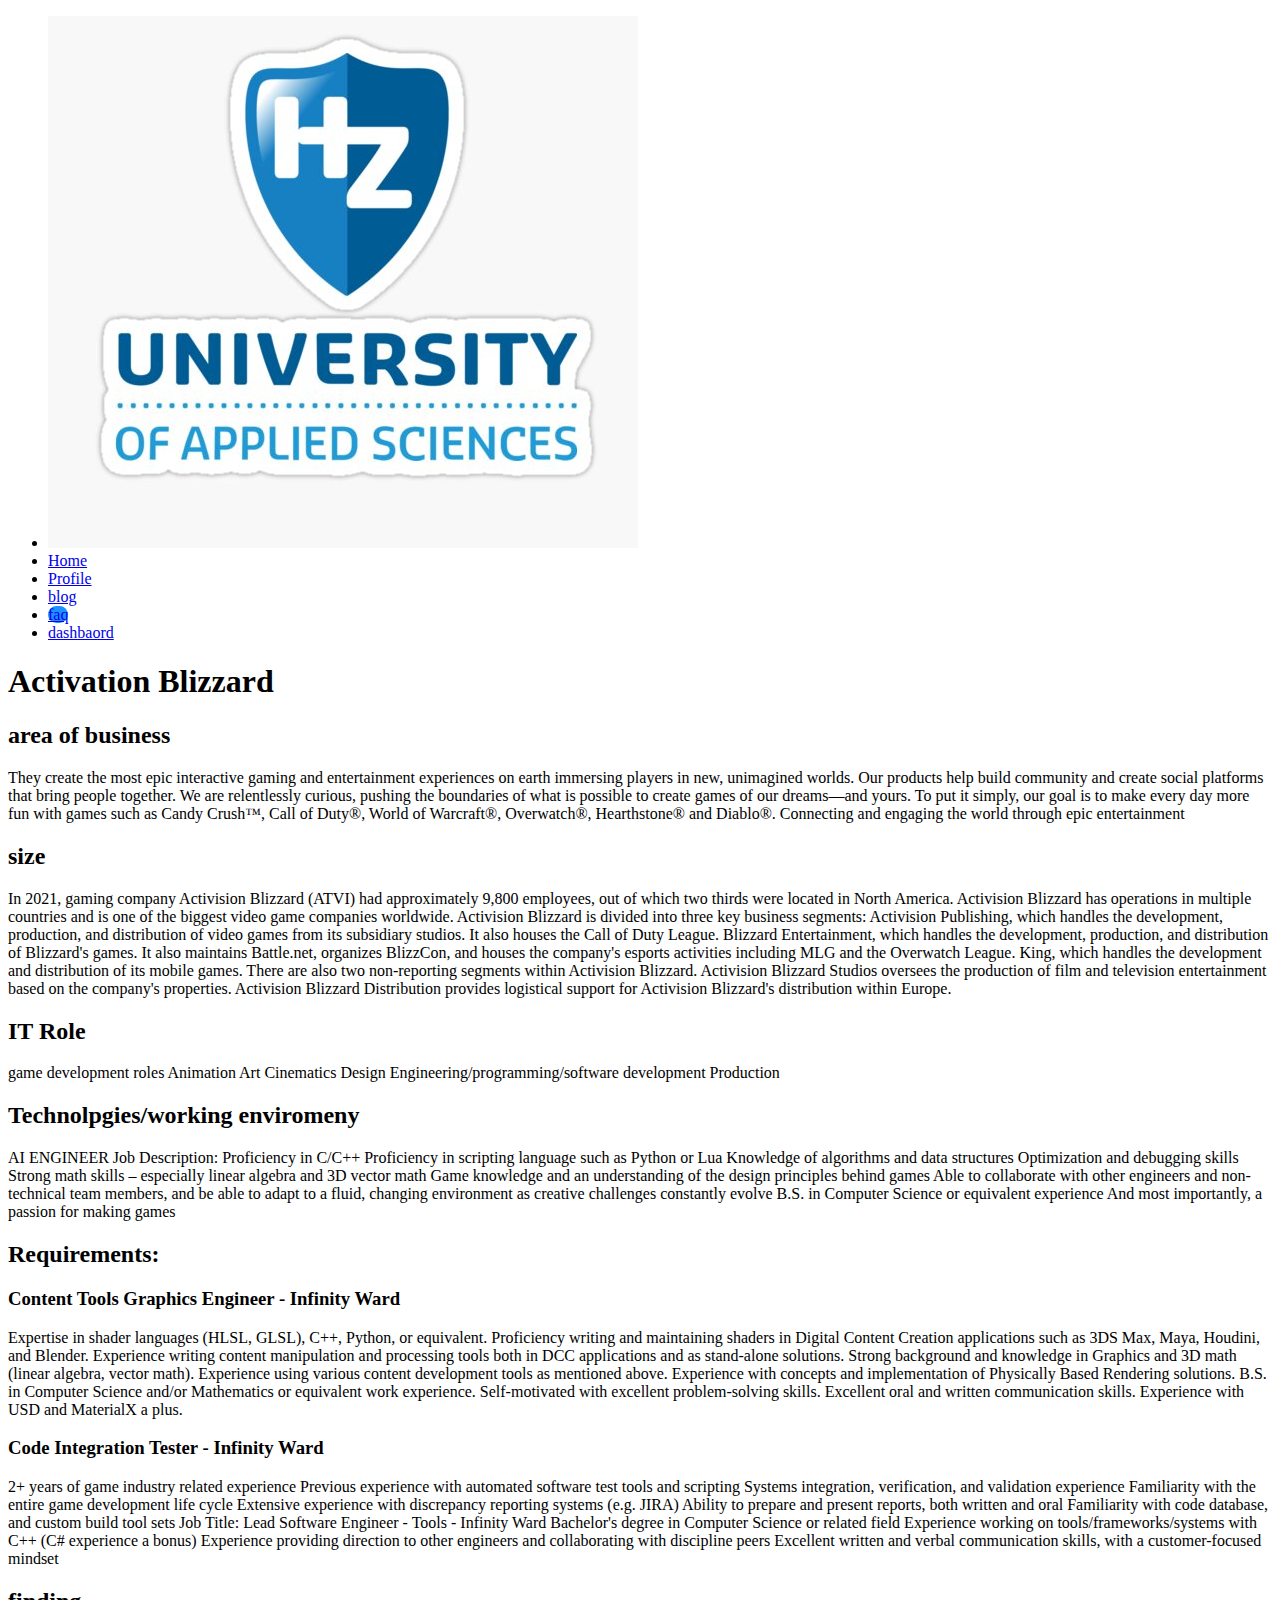
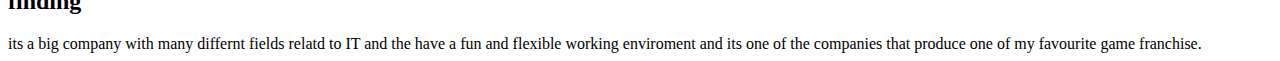
<file: activation.html>
﻿<!DOCTYPE html>

<html lang="en" xmlns="http://www.w3.org/1999/xhtml">
<head>
    <meta charset="utf-8" />
    <title></title>
</head>
<body>
    <div class="parent">
        <nav class="nav">
            <ul>
                <li>
                    <a href="#">
                        <img class="pic" src="img/hz.png" alt="hz logo" />
                    </a>
                </li>
                <li><a href="index.html">Home</a></li>
                <li><a href="profile.html">Profile</a></li>
                <li><a href="blog.html">blog</a></li>
                <li><a href="#" style="background-color: dodgerblue; border-radius: 30px;">faq</a></li>
                <li><a href="dashboard.html">dashbaord</a></li>
            </ul>
        </nav>
    <h1>Activation Blizzard</h1>
    <h2>area of business</h2>
    They create the most epic interactive gaming and entertainment experiences on earth immersing players in new, unimagined worlds. Our products
    help build community and create social platforms that bring people together. We are relentlessly curious, pushing the boundaries of what is
    possible to create games of our dreams—and yours. To put it simply, our goal is to make every day more fun with games such as Candy Crush™,
    Call of Duty®, World of Warcraft®, Overwatch®, Hearthstone® and Diablo®.

    Connecting and

    engaging the world through

    epic entertainment
    <h2>size</h2>
    In 2021, gaming company Activision Blizzard (ATVI) had approximately 9,800 employees, out of which two thirds were located in North America.
    Activision Blizzard has operations in multiple countries and is one of the biggest video game companies worldwide.
    Activision Blizzard is divided into three key business segments:
    Activision Publishing, which handles the development, production, and distribution of video games from its subsidiary studios. It also houses the Call of Duty League.
    Blizzard Entertainment, which handles the development, production, and distribution of Blizzard's games. It also maintains Battle.net, organizes BlizzCon, and houses the company's esports activities including MLG and the Overwatch League.
    King, which handles the development and distribution of its mobile games.
    There are also two non-reporting segments within Activision Blizzard. Activision Blizzard Studios oversees
    the production of film and television entertainment based on the company's properties. Activision Blizzard Distribution
    provides logistical support for Activision Blizzard's distribution within Europe.

    <h2>IT Role</h2>
    game development roles
    Animation
    Art
    Cinematics
    Design
    Engineering/programming/software development
    Production

    <h2>Technolpgies/working enviromeny</h2>
    AI ENGINEER
    Job Description:
    Proficiency in C/C++
    Proficiency in scripting language such as Python or Lua
    Knowledge of algorithms and data structures
    Optimization and debugging skills
    Strong math skills – especially linear algebra and 3D vector math
    Game knowledge and an understanding of the design principles behind games
    Able to collaborate with other engineers and non-technical team members, and be able to adapt to a fluid, changing environment as creative challenges constantly evolve
    B.S. in Computer Science or equivalent experience
    And most importantly, a passion for making games

    <h2> Requirements:</h2>
   
    <h3>Content Tools Graphics Engineer - Infinity Ward</h3> 
   

    Expertise in shader languages (HLSL, GLSL), C++, Python, or equivalent.

    Proficiency writing and maintaining shaders in Digital Content Creation applications such as 3DS Max, Maya, Houdini, and Blender.

    Experience writing content manipulation and processing tools both in DCC applications and as stand-alone solutions.

    Strong background and knowledge in Graphics and 3D math (linear algebra, vector math).

    Experience using various content development tools as mentioned above.

    Experience with concepts and implementation of Physically Based Rendering solutions.

    B.S. in Computer Science and/or Mathematics or equivalent work experience.

    Self-motivated with excellent problem-solving skills.

    Excellent oral and written communication skills.

    Experience with USD and MaterialX a plus.

    
    <h3>Code Integration Tester - Infinity Ward</h3>
    2+ years of game industry related experience
    Previous experience with automated software test tools and scripting
    Systems integration, verification, and validation experience
    Familiarity with the entire game development life cycle
    Extensive experience with discrepancy reporting systems (e.g. JIRA)
    Ability to prepare and present reports, both written and oral
    Familiarity with code database, and custom build tool sets

    Job Title:
    Lead Software Engineer - Tools - Infinity Ward
    Bachelor's degree in Computer Science or related field
    Experience working on tools/frameworks/systems with C++ (C# experience a bonus)
    Experience providing direction to other engineers and collaborating with discipline peers
    Excellent written and verbal communication skills, with a customer-focused mindset


    <h2>finding</h2>
    its a big company with many differnt fields relatd to IT and the have a fun and flexible working enviroment and its one of the companies that produce
    one of my favourite game franchise.
</body>
</html>
</file>
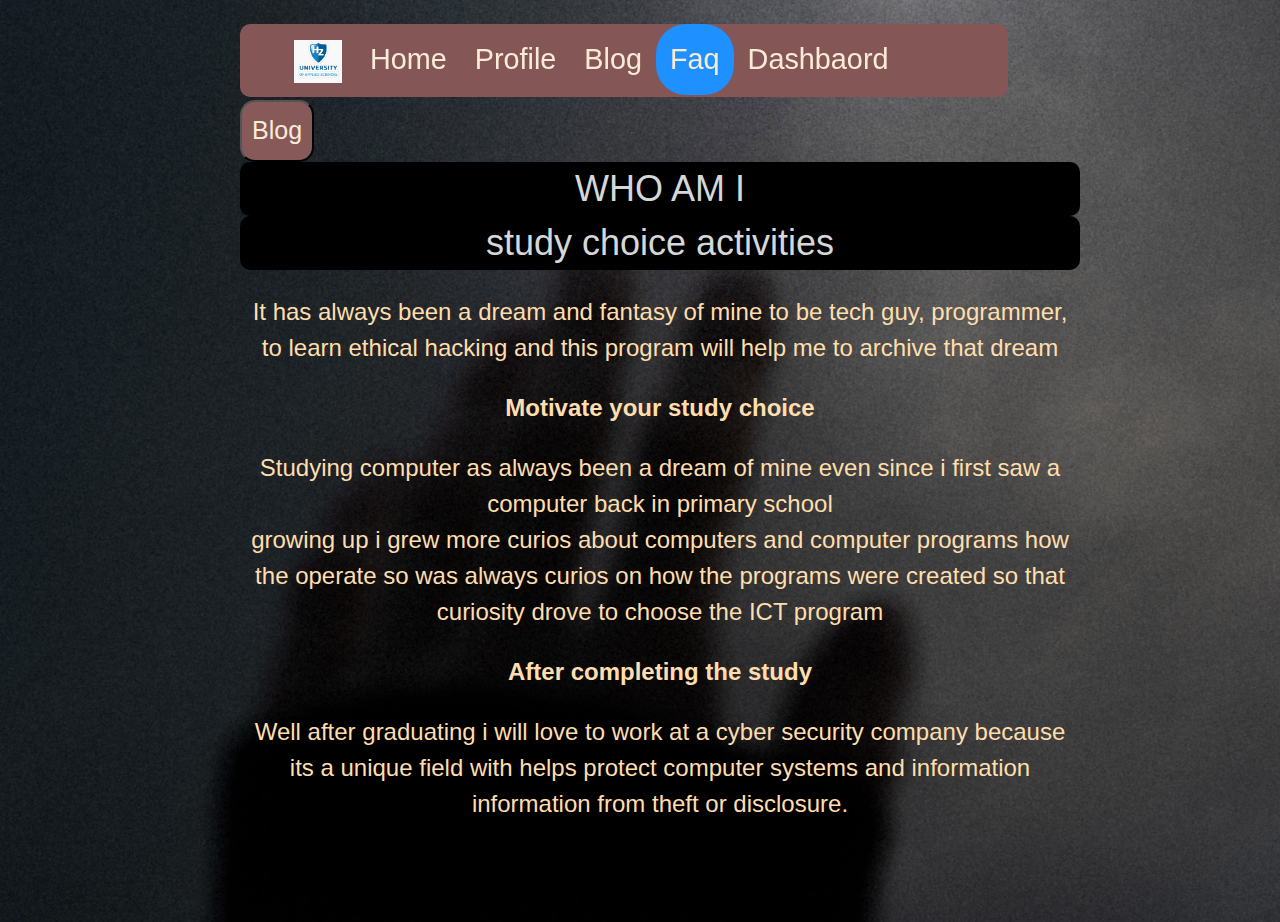
<file: blog1.html>
﻿<!DOCTYPE html>

<html lang="en" xmlns="http://www.w3.org/1999/xhtml">
    <link rel="stylesheet" href="https://www.w3schools.com/w3css/4/w3.css">
  
<head>
    <meta charset="utf-8" />
    <title></title>
    <link rel="stylesheet" type="text/css" href="css/style.css">
    <link rel="stylesheet" type="text/css" href="css/body.css">
    <link rel="stylesheet" type="text/css" href="css/profile.css">
    <link rel="stylesheet" type="text/css" href="css/table.css">
</head>
<body>
    <div class="parent">
        <nav class="nav">
            <ul>
                <li>
                    <a href="#">
                        <img class="pic" src="img/hz.png" alt="hz logo" />
                    </a>
                </li>
                <li><a href="index.html">Home</a></li>
                <li><a href="profile.html">Profile</a></li>
                <li><a href="blog.html">blog</a></li>
                <li><a href="#" style="background-color: dodgerblue; border-radius: 30px;">faq</a></li>
                <li><a href="dashboard.html">dashbaord</a></li>
            </ul>
        </nav>

    <div class="back">
        <a href="blog.html"> <button class="b9"> Blog</button> </a>
    </div>
    <h1 class="m2">WHO AM I</h1>
    <article>
        <h1 class="m2">study choice activities</h1>
        <p>It has always been a dream and fantasy of mine to be  tech guy, programmer, to learn ethical hacking and this program will help me to archive that dream</p>
        <strong>Motivate your study choice</strong>
        <p>Studying computer as always been a dream of mine even since i first saw a computer back in primary school <br /> growing up i grew more curios about computers and computer programs how the operate so  was always curios on how the  programs were created   so  that curiosity drove to choose the ICT program </p>
        <strong> After completing the study</strong>
        <p>Well after graduating i will love to  work at a cyber security company because its a unique field with helps protect computer systems and information information from theft or disclosure.</p>

</body>
</html>
</file>
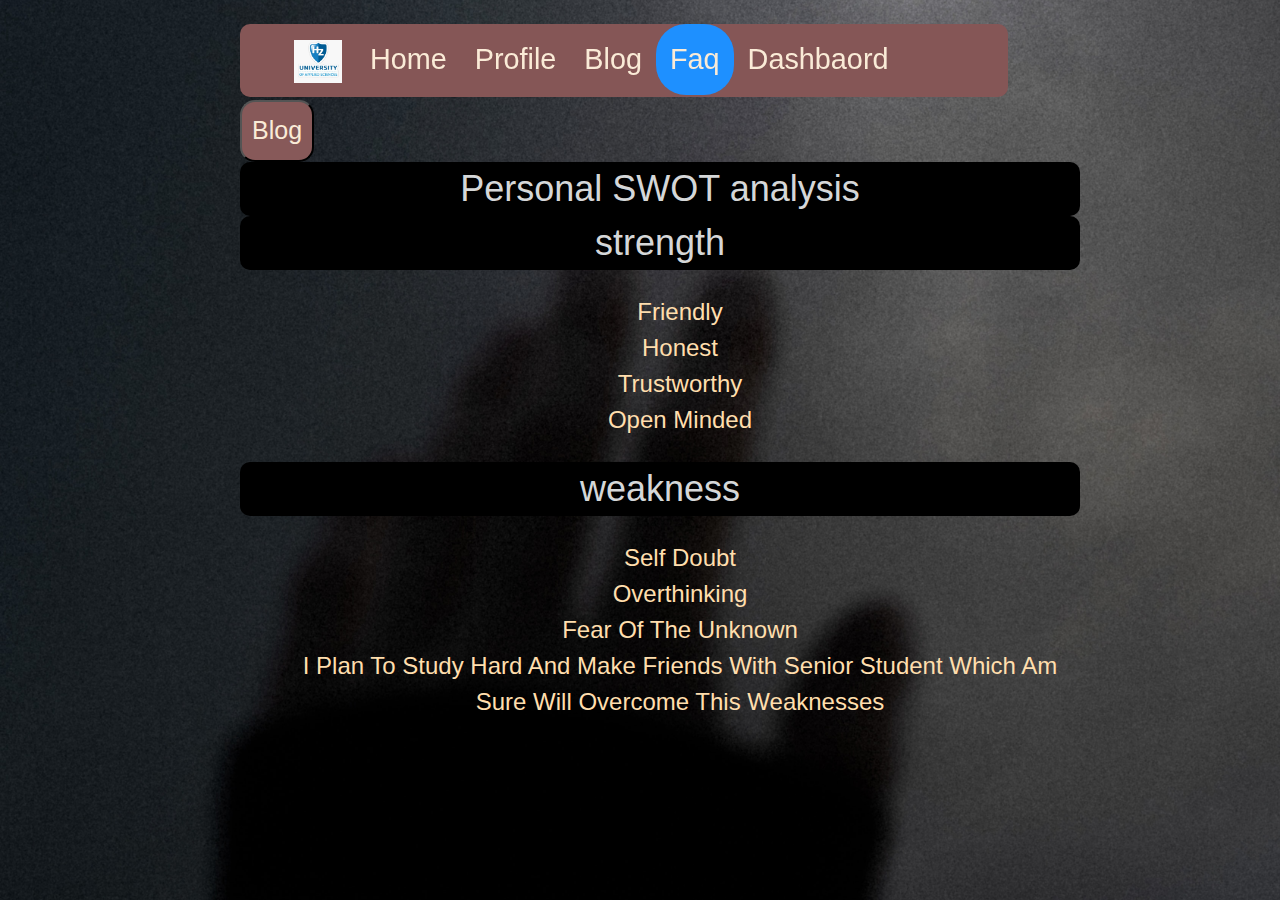
<file: blog2.html>
﻿<!DOCTYPE html>

<html lang="en" xmlns="http://www.w3.org/1999/xhtml">
    <link rel="stylesheet" href="https://www.w3schools.com/w3css/4/w3.css">
    
<head>
    <meta charset="utf-8" />
    <title></title>
    <link rel="stylesheet" type="text/css" href="css/style.css">
    <link rel="stylesheet" type="text/css" href="css/body.css">
    <link rel="stylesheet" type="text/css" href="css/profile.css">
    <link rel="stylesheet" type="text/css" href="css/table.css">
</head>
<body>
    <div class="parent">
        <nav class="nav">
            <ul>
                <li>
                    <a href="#">
                        <img class="pic" src="img/hz.png" alt="hz logo" />
                    </a>
                </li>
                <li><a href="index.html">Home</a></li>
                <li><a href="profile.html">Profile</a></li>
                <li><a href="blog.html">blog</a></li>
                <li><a href="#" style="background-color: dodgerblue; border-radius: 30px;">faq</a></li>
                <li><a href="dashboard.html">dashbaord</a></li>
            </ul>
        </nav>

    <div class="back">
        <a href="blog.html"> <button class="b9"> Blog</button> </a>
    </div>
    <div>
    <article>
        <h1 class="m2">Personal SWOT analysis</h1>
        <h1 class="m2">strength</h2>
        <ul>
            <li>Friendly</li>
            <li>Honest</li>
            <li>Trustworthy</li>
            <li>Open minded</li>

        </ul>
        <h1 class="m2">weakness</h1>
        <ul>
            <li>self doubt</li>
            <li>overthinking</li>
            <li>fear of the unknown</li>
            <li>i plan to study hard and make friends with senior student which am sure will overcome this weaknesses</li>
        </ul>
    </article>
</div>
</body>
</html>
</file>
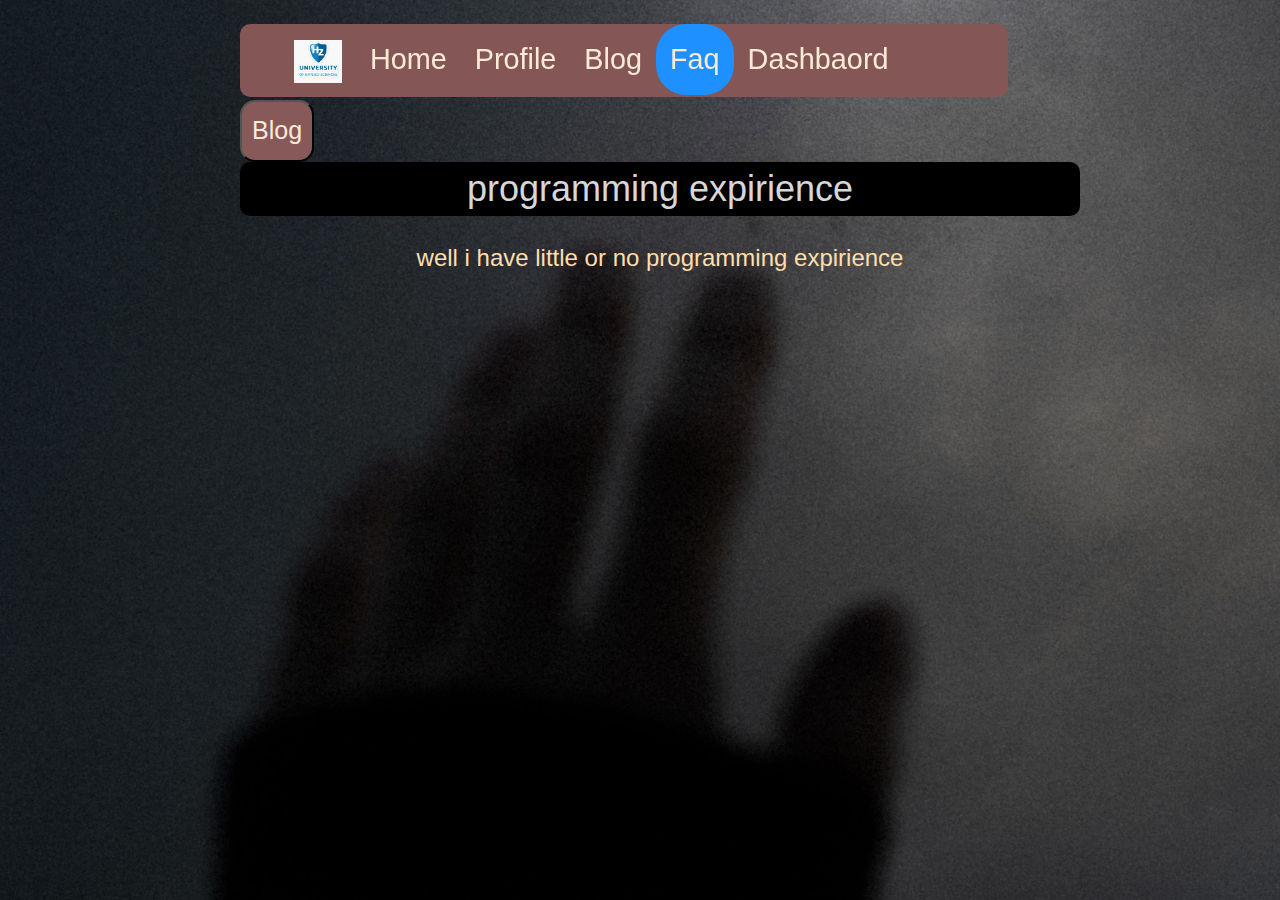
<file: blog3.html>
﻿<!DOCTYPE html>

<html lang="en" xmlns="http://www.w3.org/1999/xhtml">
    <link rel="stylesheet" href="https://www.w3schools.com/w3css/4/w3.css">
   
<head>
    <meta charset="utf-8" />
    <title></title>
    <link rel="stylesheet" type="text/css" href="css/style.css">
    <link rel="stylesheet" type="text/css" href="css/body.css">
    <link rel="stylesheet" type="text/css" href="css/profile.css">
    <link rel="stylesheet" type="text/css" href="css/table.css">
</head>
<body>
    <div class="parent">
        <nav class="nav">
            <ul>
                <li>
                    <a href="#">
                        <img class="pic" src="img/hz.png" alt="hz logo" />
                    </a>
                </li>
                <li><a href="index.html">Home</a></li>
                <li><a href="profile.html">Profile</a></li>
                <li><a href="blog.html">blog</a></li>
                <li><a href="#" style="background-color: dodgerblue; border-radius: 30px;">faq</a></li>
                <li><a href="dashboard.html">dashbaord</a></li>
            </ul>
        </nav>
       
    <div class="back">
        <a href="blog.html"> <button class="b9"> Blog</button> </a>
    </div>
    <div>
    <article>
        <h1 class="m2">programming expirience</h1>
        <p> well i have little or no programming expirience </p>
    </article>
</div>
</body>
</html>
</file>
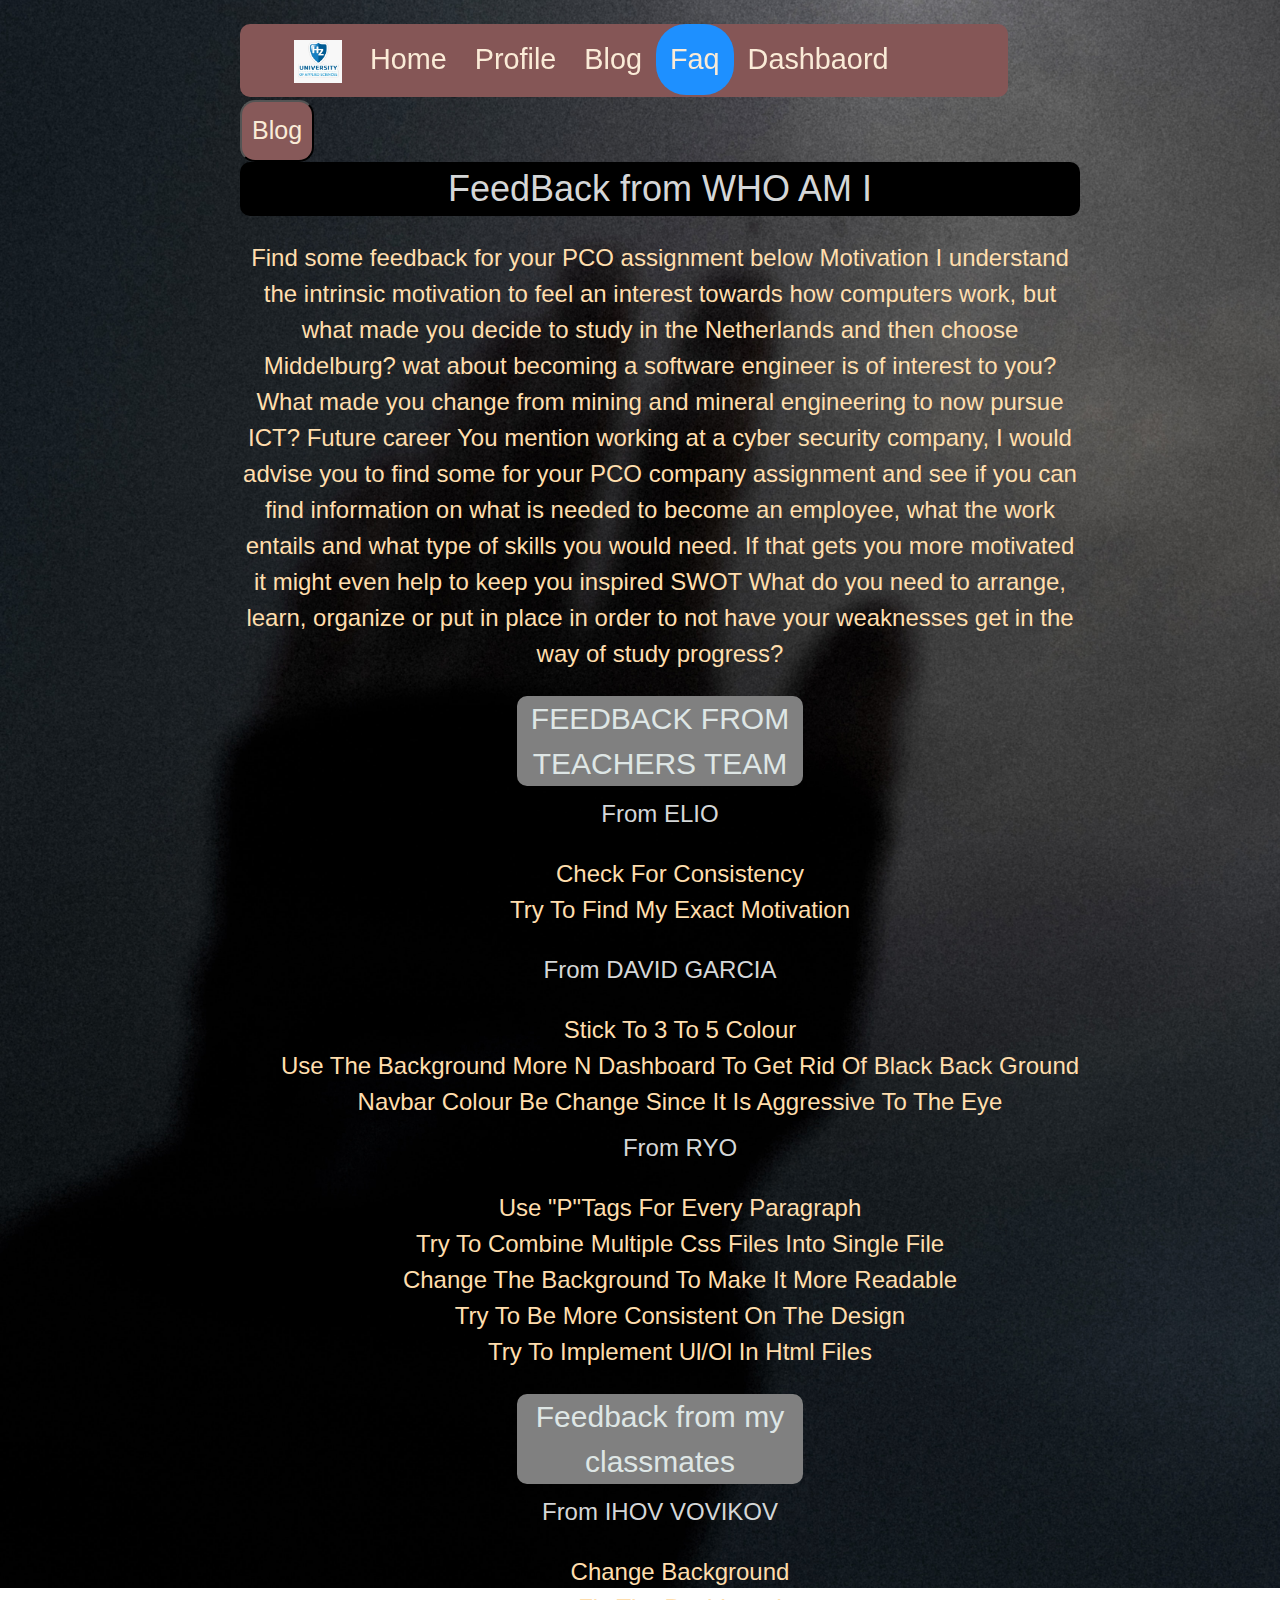
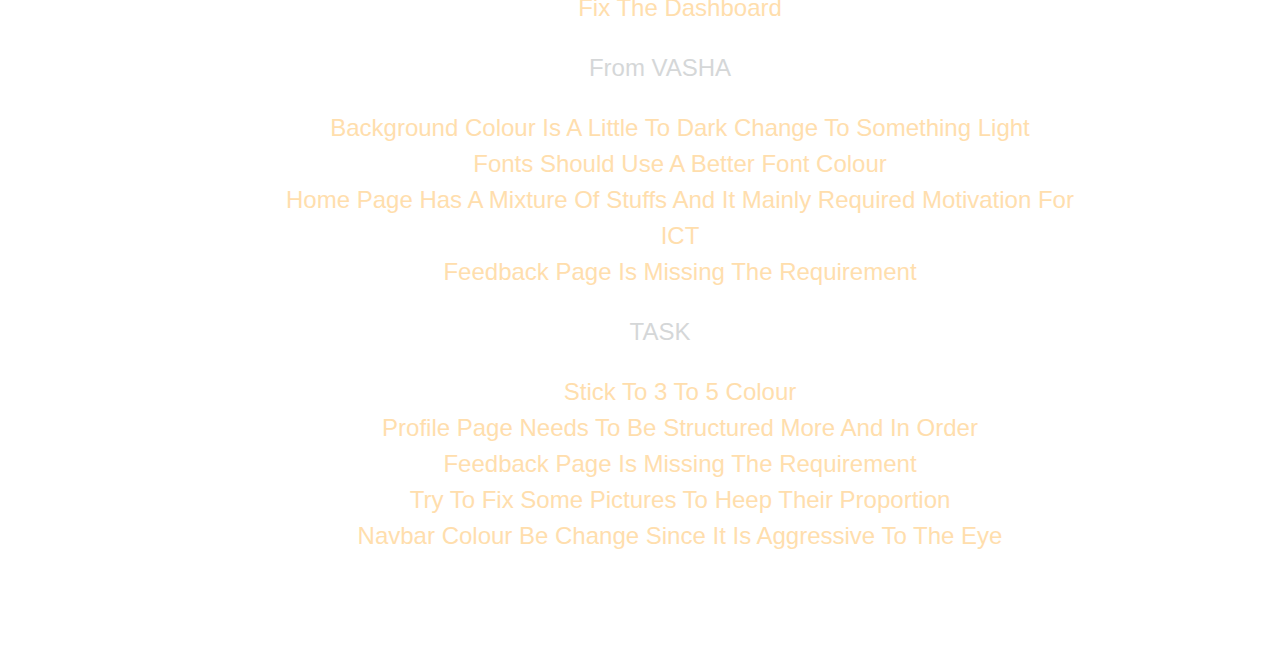
<file: blog4.html>
﻿<!DOCTYPE html>

<html lang="en" xmlns="http://www.w3.org/1999/xhtml">
<head>
    <link rel="stylesheet" href="https://www.w3schools.com/w3css/4/w3.css">
    <link rel="stylesheet" type="text/css" href="css/style.css">
    <link rel="stylesheet" type="text/css" href="css/body.css">
    <link rel="stylesheet" type="text/css" href="css/profile.css">
    <link rel="stylesheet" type="text/css" href="css/table.css">
    <meta charset="utf-8" />
    <title></title>
    
</head>
<body>
    <div class="parent">
        <nav class="nav">
            <ul>
                <li>
                    <a href="#">
                        <img class="pic" src="img/hz.png" alt="hz logo" />
                    </a>
                </li>
                <li><a href="index.html">Home</a></li>
                <li><a href="profile.html">Profile</a></li>
                <li><a href="blog.html">blog</a></li>
                <li><a href="#" style="background-color: dodgerblue; border-radius: 30px;">faq</a></li>
                <li><a href="dashboard.html">dashbaord</a></li>
            </ul>
        </nav>
        
    <div class="back">
        <a href="blog.html"> <button class="b9"> Blog</button> </a>
    </div>

    <div>
    <h1 class="m2">FeedBack from WHO AM I</h1>

    <p>
        Find some feedback for your PCO assignment below

        Motivation

        I understand the intrinsic motivation to feel an interest towards how computers work, but what made you decide to study in the Netherlands and then choose Middelburg? wat about becoming a software engineer is of interest to you? What made you change from mining and mineral engineering to now pursue ICT?

        Future career

        You mention working at a cyber security company, I would advise you to find  some for your PCO company assignment and see if you can find information on what is needed to become an employee, what the work entails and what type of skills you would need. If that gets you more motivated it might even help to keep you inspired

        SWOT

        What do you need to arrange, learn, organize or put in place in order to not have your weaknesses get in the way of study progress?
        
    </p>
</div>

<div>
    <h2>FEEDBACK FROM TEACHERS TEAM</h2>
   <h3>From ELIO</h3> 
   <ul>
    <li>Check for consistency</li>
    <li>Try to find my exact motivation</li>
   </ul>
    

   <h3>From DAVID GARCIA</h3>
   <ul>
    <li>Stick to 3 to 5 colour</li>
    <li>Use the background more n dashboard to get rid of black back ground</li>
    <li>Navbar colour be change since it is aggressive to the eye</li>
    <h3>  From RYO</h3>
   </ul>
    <ul>
    <li>Use "p"tags for every paragraph</li>
    <li>Try to combine multiple css files into single file</li>
    <li>Change the background to make it more readable</li>
    <li>Try to be more consistent on the design</li>
    <li>Try to implement ul/ol in html files</li>
   </ul>
    
    <h2>Feedback from my classmates</h2>

    <h3>From IHOV VOVIKOV</h3>
    <ul>
        <li>Change Background</li>
        <li>Fix the Dashboard</li>
    </ul>

    <h3>From VASHA</h3>
    <ul>
        <li>Background colour is a little to dark change to something light</li>
        <li>Fonts should use a better font colour</li>
        <li>Home page has a mixture of stuffs and it mainly required motivation for ICT</li>
        <li>Feedback page is missing the requirement</li>
    </ul>
  <h3>TASK</h3>
  <ul>
    <li>Stick to 3 to 5 colour</li>
    <li>Profile page needs to be structured more and in order</li>
    <li>Feedback page is missing the requirement</li>
    <li>Try to fix some pictures  to heep their proportion</li>
    <li>Navbar colour be change since it is aggressive to the eye</li>
  </ul>

</div>
</body>
</html>
</file>
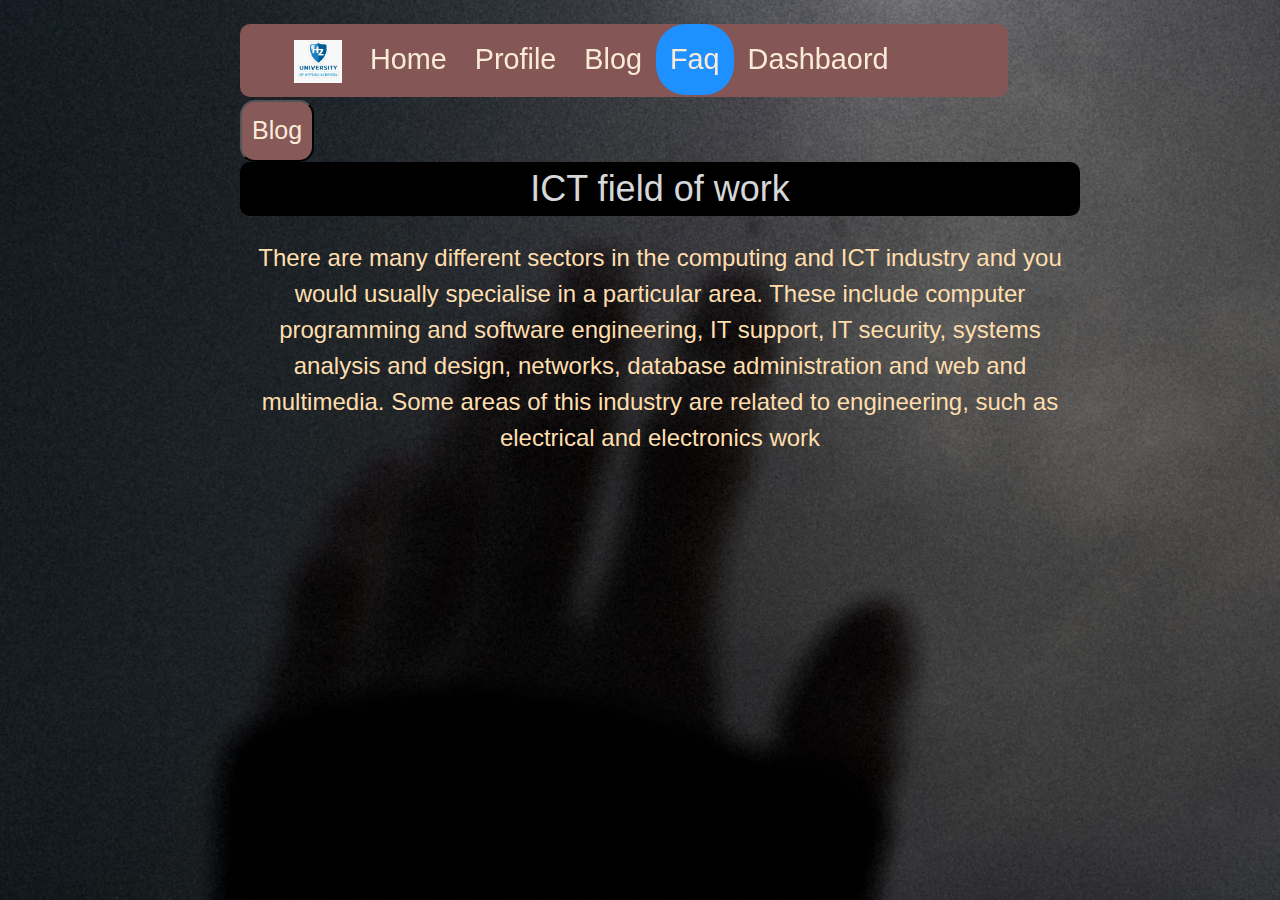
<file: blog5.html>
﻿<!DOCTYPE html>

<html lang="en" xmlns="http://www.w3.org/1999/xhtml">
<head>
    <meta charset="utf-8" />
    <link rel="stylesheet" href="https://www.w3schools.com/w3css/4/w3.css">
    <link rel="stylesheet" type="text/css" href="css/style.css">
    <link rel="stylesheet" type="text/css" href="css/body.css">
    <link rel="stylesheet" type="text/css" href="css/profile.css">
    <link rel="stylesheet" type="text/css" href="css/table.css">
    <title></title>
  
</head>
<body>
    <div class="parent">
        <nav class="nav">
            <ul>
                <li>
                    <a href="#">
                        <img class="pic" src="img/hz.png" alt="hz logo" />
                    </a>
                </li>
                <li><a href="index.html">Home</a></li>
                <li><a href="profile.html">Profile</a></li>
                <li><a href="blog.html">blog</a></li>
                <li><a href="#" style="background-color: dodgerblue; border-radius: 30px;">faq</a></li>
                <li><a href="dashboard.html">dashbaord</a></li>
            </ul>
        </nav>
   
    <div class="back">
        <a href="blog.html"> <button class="b9"> Blog</button> </a>
    </div>
    <article>
        <div>
        <h1 class="m2">ICT field of work</h1>
        <p>
            There are many different sectors in the computing and ICT industry and you would usually specialise in a particular area. These include computer programming and software engineering, IT support, IT security, systems analysis and design, networks, database administration and web and multimedia.

            Some areas of this industry are related to engineering, such as electrical and electronics work
        </p>
    </article>
</div>
</body>
</html>
</file>
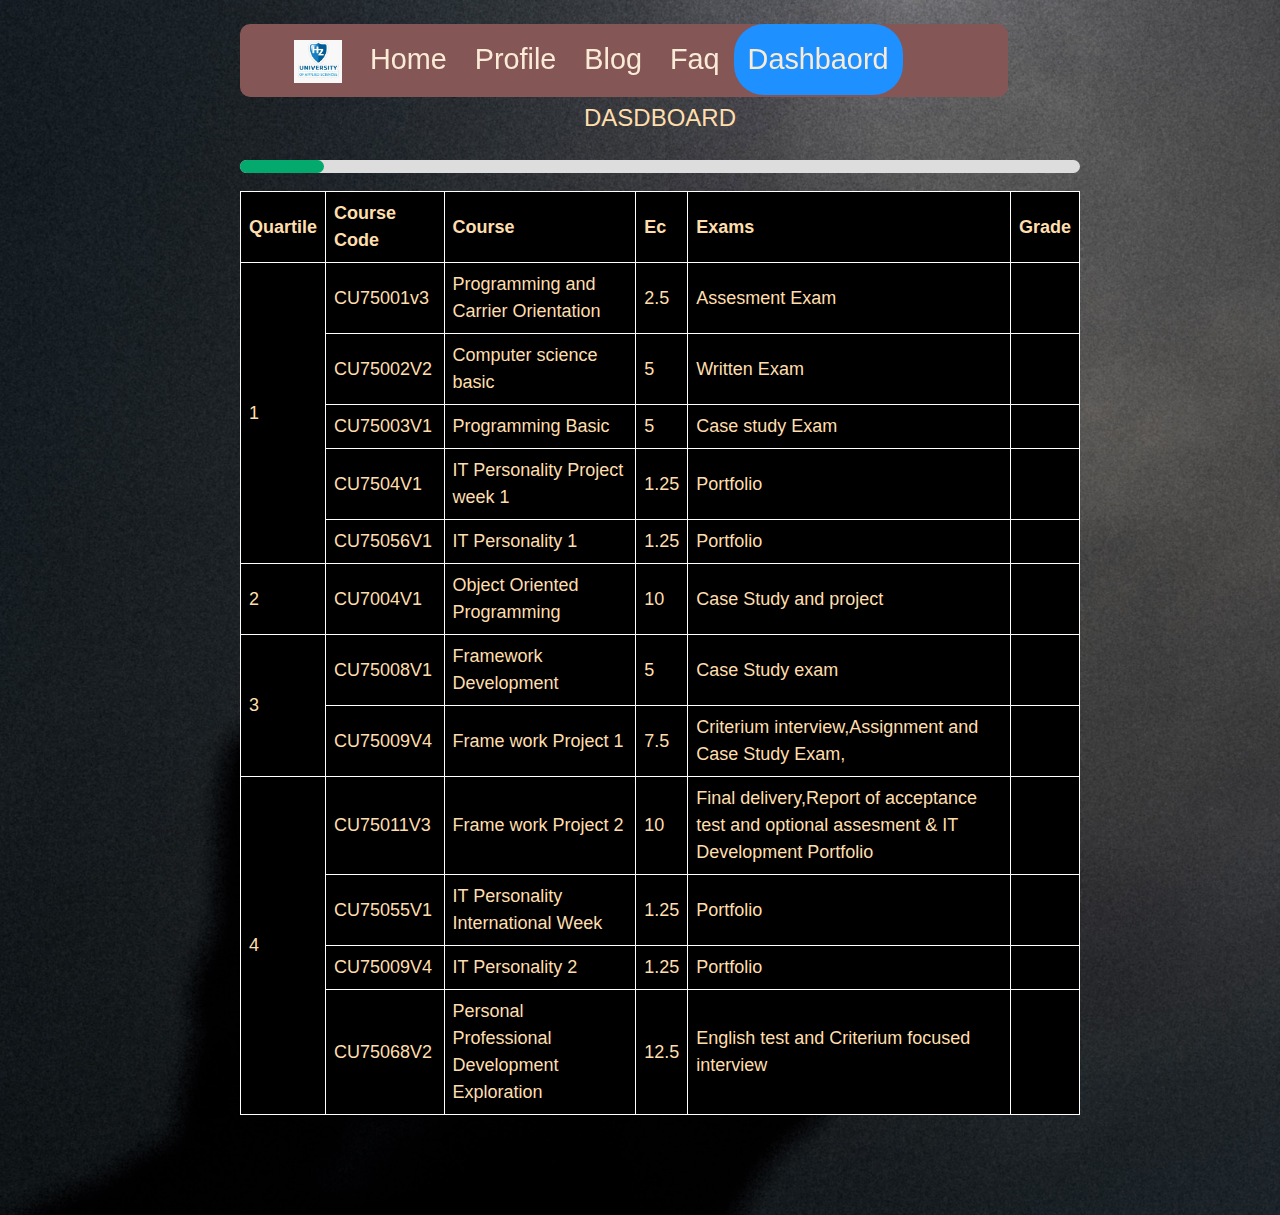
<file: dashboard.html>
﻿<!DOCTYPE html>

<html lang="en">
<head>
    <meta charset="utf-8" />
    <title></title>
    <meta name="viewport" content="width=device-width, initial-scale=1">
    <link rel="stylesheet" href="https://www.w3schools.com/w3css/4/w3.css">
    <link rel="stylesheet" type="text/css" href="css/style.css">
    <link rel="stylesheet" type="text/css" href="css/table.css">
    <link rel="stylesheet" type="text/css" href="css/body.css" />

</head>

<body>
    <div class="parent">
        <nav class="nav">
            <ul>
                <li>
                    <a href="#">
                        <img class="pic" src="img/hz.png" alt="hz logo" />
                    </a>
                </li>
                <li><a href="index.html">Home</a></li>
                <li><a href="profile.html">Profile</a></li>
                <li><a href="blog.html">blog</a></li>
                <li><a href="faq.html">faq</a></li>
                <li><a href="#" style="background-color: dodgerblue; border-radius: 30px;">dashbaord</a></li>
    </div>
    </nav>
    <p></p>
   

    <div class="div">
        <p>DASDBOARD </p>
    </div>
    <div id="myProgress">
        <div id="myBar"></div>
    </div>
    <p></p>
    <table>
        <tr>
            <th>Quartile</th>
            <th>Course Code</th>
            <th>Course</th>
            <th>Ec</th>
            <th>Exams</th>
            <th>Grade</th>
        </tr>
        <tr>
            <td rowspan="5">1 </td>
            <td>CU75001v3</td>
            <td>Programming and Carrier Orientation</td>
            <td>2.5</td>
            <td>Assesment Exam</td>
            <td></td>
        </tr>
        <tr>

            <td>CU75002V2</td>
            <td>Computer science basic</td>
            <td>5</td>
            <td>Written Exam</td>
            <td></td>
        </tr>
        <tr>

            <td>CU75003V1</td>
            <td>Programming Basic</td>
            <td>5</td>
            <td>Case study Exam</td>
            <td></td>
        </tr>
        <tr>

            <td>CU7504V1</td>
            <td>IT Personality Project week 1</td>
            <td>1.25</td>
            <td>Portfolio</td>
            <td></td>
        </tr>
        <tr>

            <td>CU75056V1</td>
            <td>IT Personality 1</td>
            <td>1.25</td>
            <td>Portfolio</td>
            <td></td>
        </tr>

        <tr>
            <td> 2 </td>
            <td>CU7004V1</td>
            <td>Object Oriented Programming</td>
            <td>10</td>
            <td>Case Study and project</td>
            <td></td>
        </tr>

        <tr>
            <td rowspan="2">3 </td>
            <td>CU75008V1</td>
            <td>Framework Development </td>
            <td>5</td>
            <td>Case Study exam</td>
            <td></td>
        </tr>
        <tr>

            <td>CU75009V4</td>
            <td>Frame work Project 1</td>
            <td>7.5</td>
            <td>Criterium interview,Assignment and Case Study Exam,</td>

            <td></td>
        </tr>
        <tr>
            <td rowspan="4"> 4 </td>
            <td>CU75011V3</td>
            <td>Frame work Project 2</td>
            <td>10</td>
            <td>Final delivery,Report of acceptance test and optional assesment & IT Development Portfolio</td>
            <td></td>
        </tr>
        <tr>

            <td>CU75055V1</td>
            <td>IT Personality International Week</td>
            <td>1.25</td>
            <td>Portfolio</td>
            <td></td>
        </tr>
        <tr>

            <td>CU75009V4</td>
            <td>IT Personality 2</td>
            <td>1.25</td>
            <td>Portfolio</td>
            <td></td>
        </tr>
        <tr>
            <td>CU75068V2</td>
            <td>Personal Professional Development Exploration</td>
            <td>12.5</td>
            <td>English test and Criterium focused interview</td>

            <td></td>
        </tr>
        <tr>
    </table>

    <p></p>

    </div>

</body>
</file>
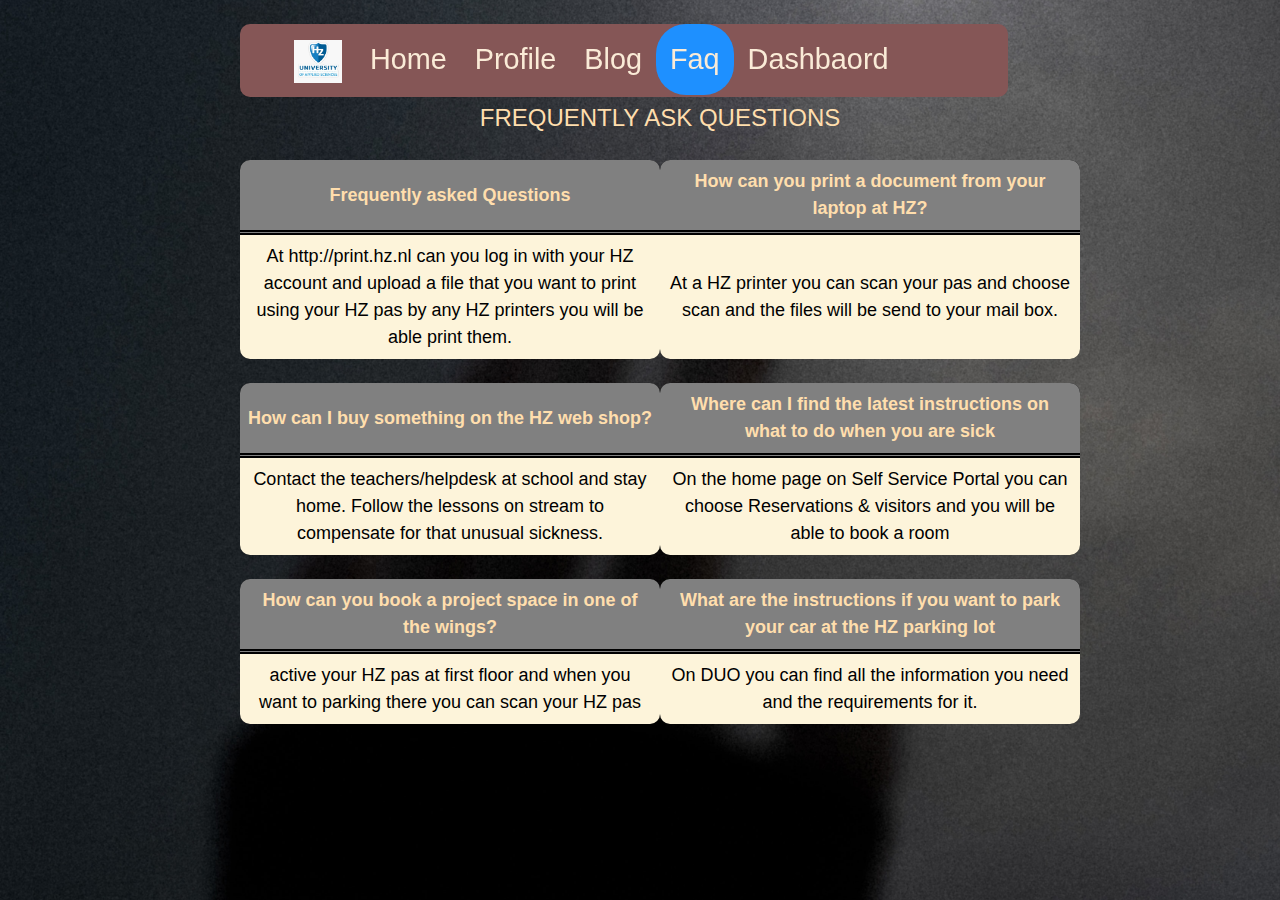
<file: faq.html>
﻿<!DOCTYPE html>

<html lang="en">
<head>
    <meta charset="utf-8" />
    <title></title>
    <meta name="viewport" content="width=device-width, initial-scale=1">
    <link rel="stylesheet" href="https://www.w3schools.com/w3css/4/w3.css">
    <link rel="stylesheet" type="text/css" href="css/style.css">
    <link rel="stylesheet" type="text/css" href="css/table.css">
    <link rel="stylesheet" type="text/css" href="css/body.css" />

</head>

<body>
    <div class="parent">
        <nav class="nav">
            <ul>
                <li>
                    <a href="#">
                        <img class="pic" src="img/hz.png" alt="hz logo" />
                    </a>
                </li>
                <li><a href="index.html">Home</a></li>
                <li><a href="profile.html">Profile</a></li>
                <li><a href="blog.html">blog</a></li>
                <li><a href="#" style="background-color: dodgerblue; border-radius: 30px;">faq</a></li>
                <li><a href="dashboard.html">dashbaord</a></li>
            </ul>
        </nav>
        <p></p>
        
        <div class="div">
            <p>FREQUENTLY ASK QUESTIONS </p>
        </div>

        <table>
            <tr>
                <th class="th3">Frequently asked Questions</th>
                <th  class="th3" style="width:50%">How can you print a document from your laptop at HZ?</th>
            </tr>
            <tr>
                <td class="td5"> At http://print.hz.nl can you log in with your HZ account and upload a file that you want to print
                using your HZ pas by any HZ printers you will be able print them.</td>
                <td class="td5"> At a HZ printer you can scan your pas and choose scan and the files will be send to your mail box.</tdclass="td4">
            </tr>
        </table>
        <p></p>
        <table>
            <tr>
                <th class="th3">How can I buy something on the HZ web shop?</th>
                <th class="th3" style="width:50%">Where can I find the latest instructions on what to do when you are sick </th>
            </tr>
            <tr>
                <td class="td5">Contact the teachers/helpdesk at school and stay home. Follow the lessons on stream to compensate for that unusual sickness.</td>
                <td class="td5">On the home page on Self Service Portal you can choose Reservations & visitors and you will be able to book a room</td>
            </tr>
        </table>
        <p></p>
        <table>
            <tr>
                <th class="th3">How can you book a project space in one of the wings?</thclass=">
                <th class="th3" style="width:50%">What are the instructions if you want to park your car at the HZ parking lot</th>
            </tr>
            <tr>
                <td class="td5">active your HZ pas at first floor and when you want to parking there you can scan your HZ pas</td>
                <td class="td5">On DUO you can find all the information you need and the requirements for it.</td>
            </tr>
        </table>
    </div>
   
</body>
</html>
</file>
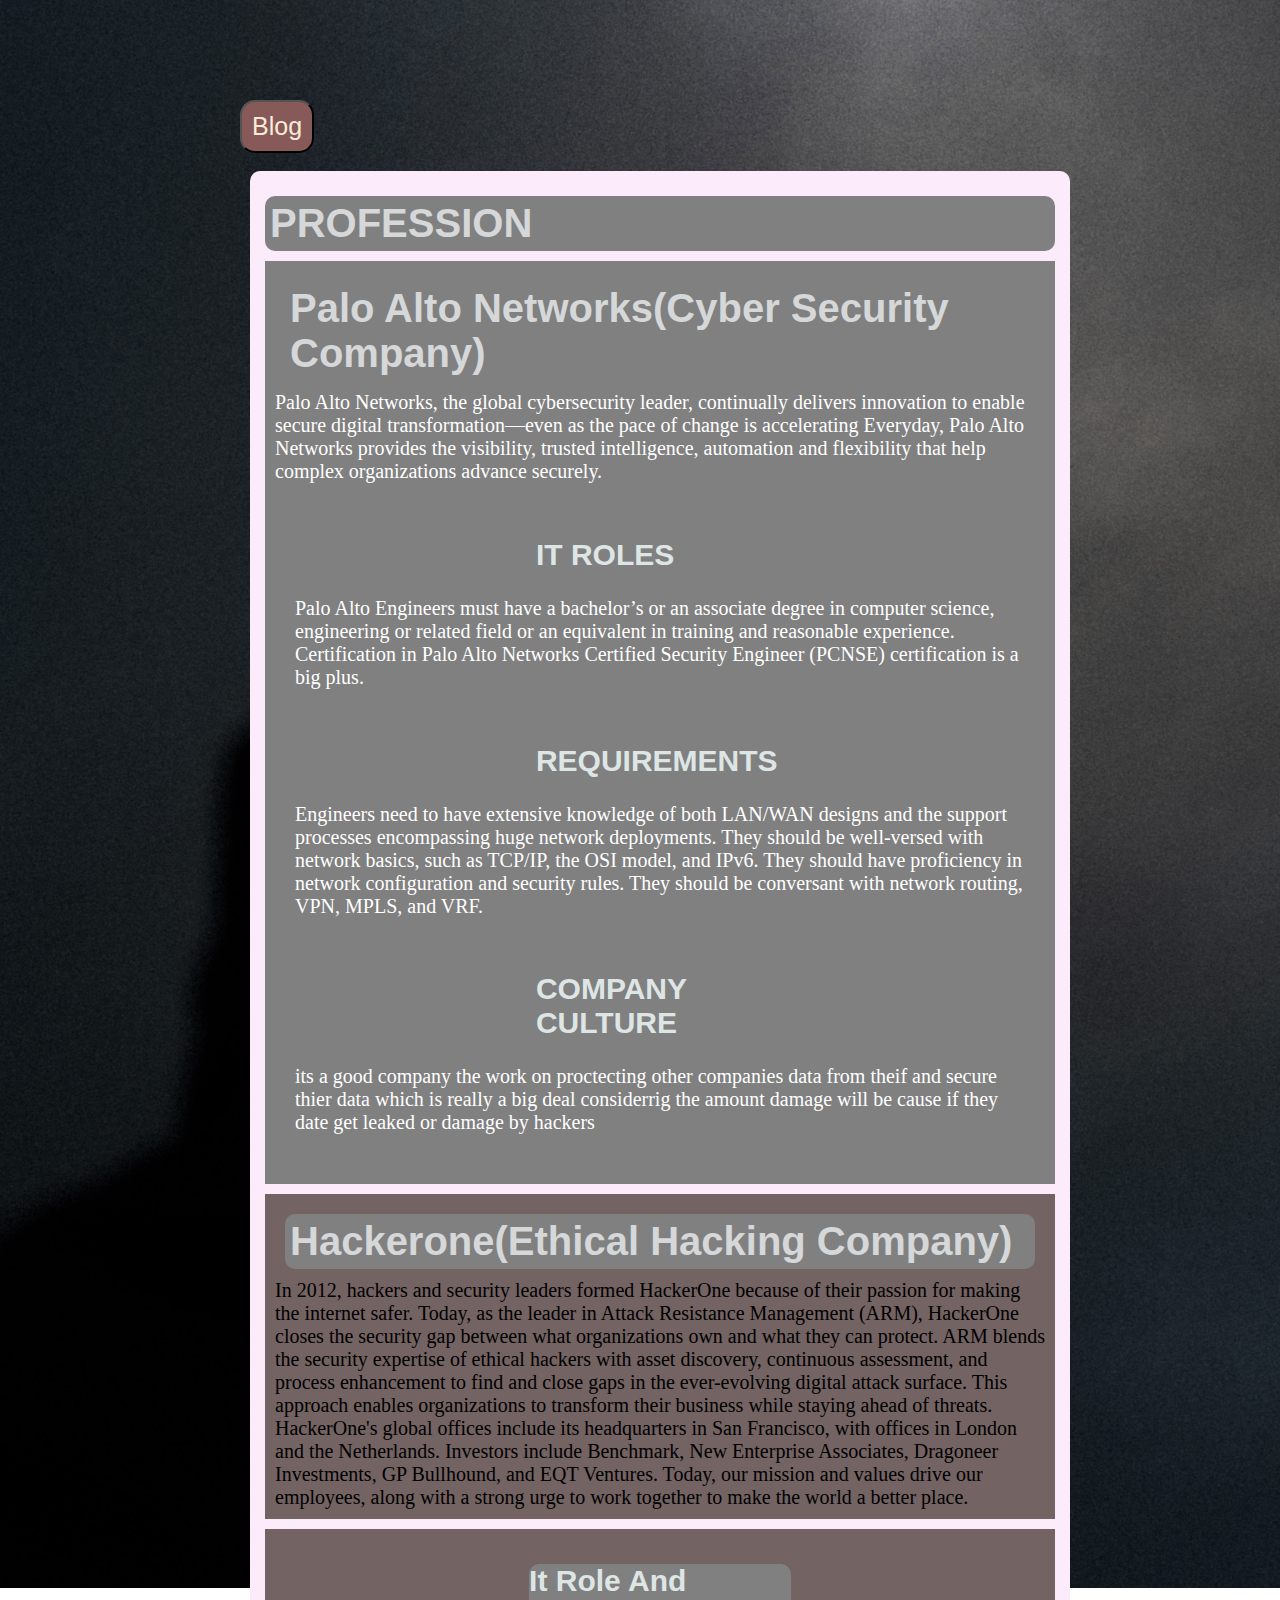
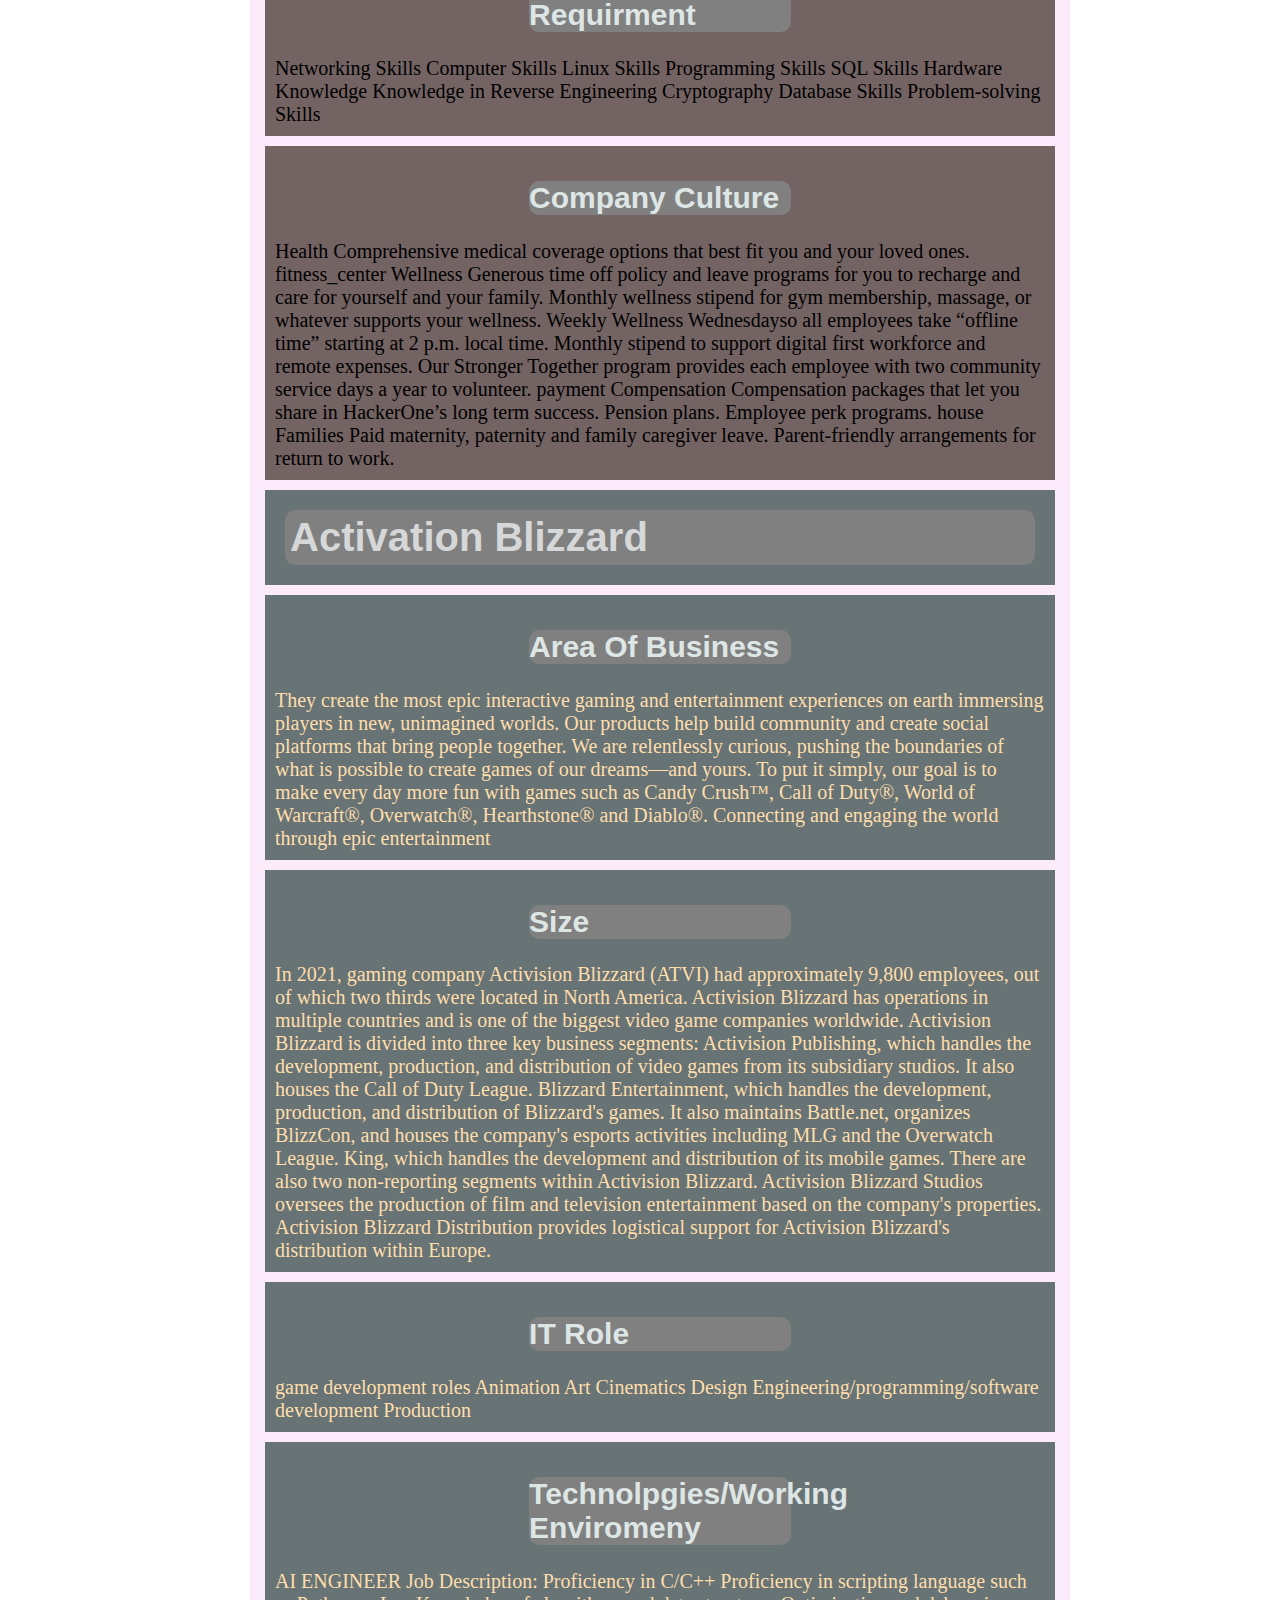
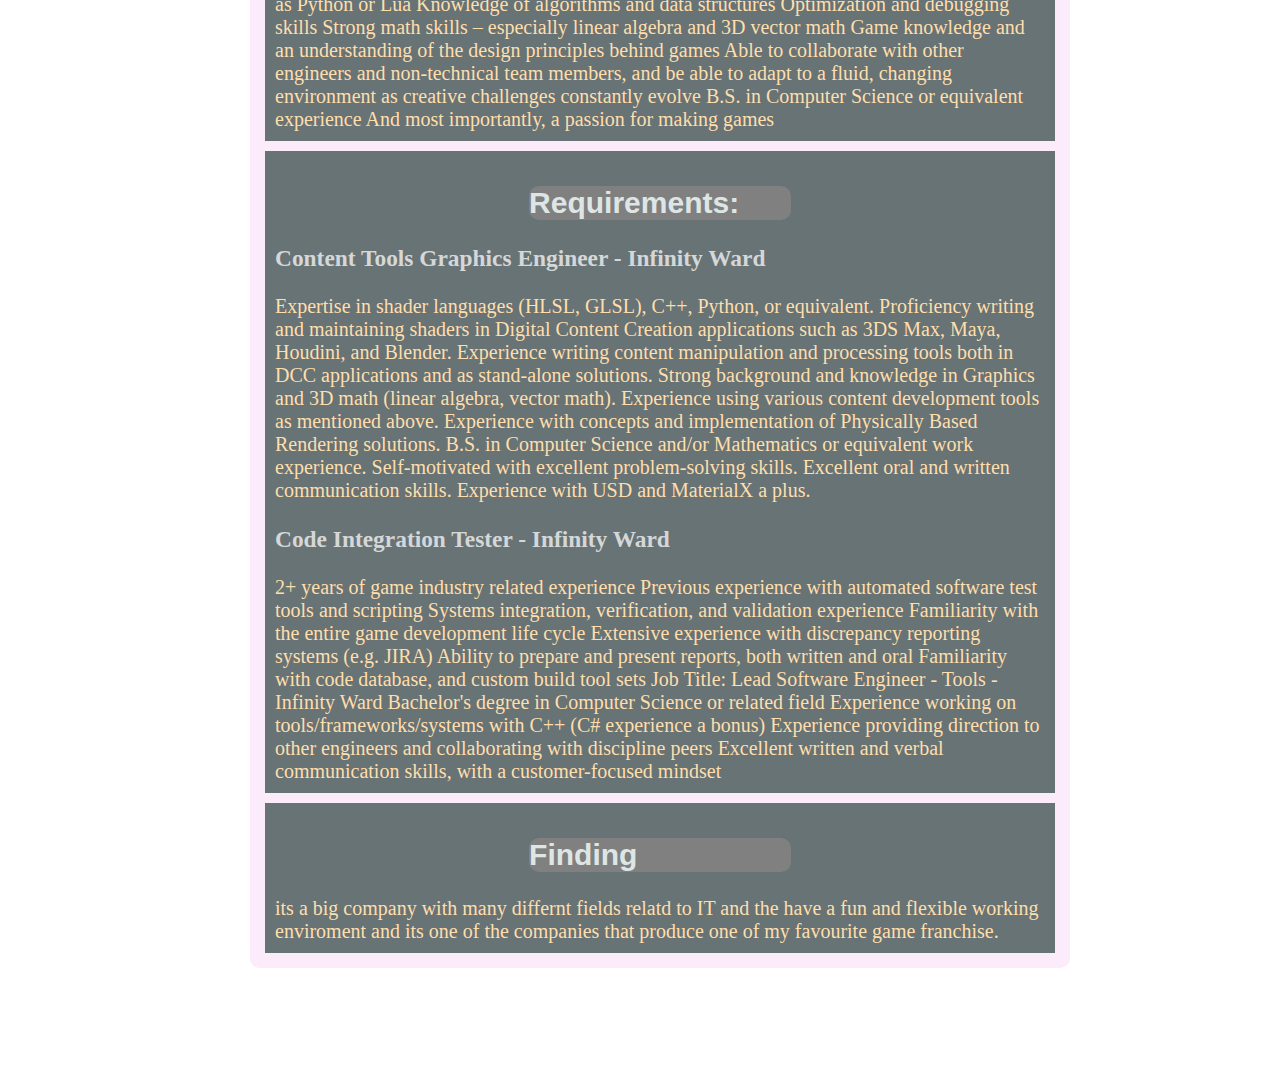
<file: profession.html>
﻿<!DOCTYPE html>

<html lang="en" xmlns="http://www.w3.org/1999/xhtml">
<head>
    <meta charset="utf-8" />
    <title></title>
    <link rel="stylesheet" type="text/css" href="css/arc.css" />
    <link rel="stylesheet" type="text/css" href="css/body.css">
    <link rel="stylesheet" type="text/css" href="css/table.css">

</head>

<body>
 
    <div class="back">
        <a href="blog.html"> <button class="b9"> Blog</button></a>
    </div>
    <p></p>
    <article class="arc1">
        <p></p>
        <article class="arc2">
            <h1>PROFESSION</h1>
        </article>

        <article class="arc3">
            <h1>Palo Alto Networks(cyber security company)</h1>
            Palo Alto Networks, the global cybersecurity leader, continually delivers innovation to enable secure digital transformation—even as the pace of
            change is accelerating Everyday, Palo Alto Networks provides the visibility, trusted intelligence, automation and flexibility that help complex organizations advance securely.
            <p></p>
            <article class="arc3">
                <h2>IT ROLES</h2>
                Palo Alto Engineers must have a bachelor’s or an associate degree in computer science, engineering or related field or an equivalent in training and reasonable experience. Certification in Palo Alto Networks Certified Security Engineer (PCNSE) certification is a big plus.
            </article>

            <article class="arc3">
                <h2>REQUIREMENTS</h2>
                Engineers need to have extensive knowledge of both LAN/WAN designs and the support processes encompassing huge network deployments. They should be well-versed with network basics, such as TCP/IP, the OSI model, and IPv6. They should have proficiency in network configuration and security rules.

                They should be conversant with network routing, VPN, MPLS, and VRF.
            </article>
            <article class="arc3">
                <h2>COMPANY CULTURE</h2>
                <p>
                    its a good company the work on proctecting other companies data from theif and secure thier data which is really a
                    big deal considerrig the amount damage will be cause if they date get  leaked or damage by hackers
                </p>
            </article>
        </article>


        <article class="arc6">
            <h1>Hackerone(ethical hacking company)</h1>

            In 2012, hackers and security leaders formed HackerOne because of their passion for making the internet safer. Today, as the leader in Attack Resistance Management (ARM), HackerOne closes the security gap between what organizations own and what they can protect. ARM blends the security expertise of ethical hackers with asset discovery, continuous assessment, and process enhancement to find and close gaps in the ever-evolving digital attack surface. This approach enables organizations to transform their business while staying ahead of threats.

            HackerOne's global offices include its headquarters in San Francisco, with offices in London and the Netherlands. Investors include Benchmark, New Enterprise Associates, Dragoneer Investments, GP Bullhound, and EQT Ventures.

            Today, our mission and values drive our employees, along with a strong urge to work together to make the world a better place.
        </article>

        <article class="arc6">
            <h2>it role and Requirment</h2>
            Networking Skills
            Computer Skills
            Linux Skills
            Programming Skills
            SQL Skills
            Hardware Knowledge
            Knowledge in Reverse Engineering
            Cryptography
            Database Skills
            Problem-solving Skills
        </article>

        <article class="arc6">
            <h2>Company Culture</h2>
            Health
            Comprehensive medical coverage options that best fit you and your loved ones.
            fitness_center
            Wellness
            Generous time off policy and leave programs for you to recharge and care for yourself and your family.
            Monthly wellness stipend for gym membership, massage, or whatever supports your wellness.
            Weekly Wellness Wednesdayso all employees take “offline time” starting at 2 p.m. local time.
            Monthly stipend to support digital first workforce and remote expenses.
            Our Stronger Together program provides each employee with two community service days a year to volunteer.
            payment
            Compensation
            Compensation packages that let you share in HackerOne’s long term success.
            Pension plans.
            Employee perk programs.


            house
            Families
            Paid maternity, paternity and family caregiver leave.
            Parent-friendly arrangements for return to work.
        </article>


        <article class="arc9"><h1>Activation Blizzard</h1></article>

        <article class="arc9">
            <h2>area of business</h2>
            They create the most epic interactive gaming and entertainment experiences on earth immersing players in new, unimagined worlds. Our products
            help build community and create social platforms that bring people together. We are relentlessly curious, pushing the boundaries of what is
            possible to create games of our dreams—and yours. To put it simply, our goal is to make every day more fun with games such as Candy Crush™,
            Call of Duty®, World of Warcraft®, Overwatch®, Hearthstone® and Diablo®.

            Connecting and

            engaging the world through

            epic entertainment
        </article>


        <article class="arc9">
            <h2>size</h2>
            In 2021, gaming company Activision Blizzard (ATVI) had approximately 9,800 employees, out of which two thirds were located in North America.
            Activision Blizzard has operations in multiple countries and is one of the biggest video game companies worldwide.
            Activision Blizzard is divided into three key business segments:
            Activision Publishing, which handles the development, production, and distribution of video games from its subsidiary studios. It also houses the Call of Duty League.
            Blizzard Entertainment, which handles the development, production, and distribution of Blizzard's games. It also maintains Battle.net, organizes BlizzCon, and houses the company's esports activities including MLG and the Overwatch League.
            King, which handles the development and distribution of its mobile games.
            There are also two non-reporting segments within Activision Blizzard. Activision Blizzard Studios oversees
            the production of film and television entertainment based on the company's properties. Activision Blizzard Distribution
            provides logistical support for Activision Blizzard's distribution within Europe.
        </article>

        <article class="arc9">
            <h2>IT Role</h2>
            game development roles
            Animation
            Art
            Cinematics
            Design
            Engineering/programming/software development
            Production
        </article>

        <article class="arc9">
            <h2>Technolpgies/working enviromeny</h2>
            AI ENGINEER
            Job Description:
            Proficiency in C/C++
            Proficiency in scripting language such as Python or Lua
            Knowledge of algorithms and data structures
            Optimization and debugging skills
            Strong math skills – especially linear algebra and 3D vector math
            Game knowledge and an understanding of the design principles behind games
            Able to collaborate with other engineers and non-technical team members, and be able to adapt to a fluid, changing environment as creative challenges constantly evolve
            B.S. in Computer Science or equivalent experience
            And most importantly, a passion for making games
        </article>

        <article class="arc9">
            <h2> Requirements:</h2>

            <h3>Content Tools Graphics Engineer - Infinity Ward</h3>


            Expertise in shader languages (HLSL, GLSL), C++, Python, or equivalent.

            Proficiency writing and maintaining shaders in Digital Content Creation applications such as 3DS Max, Maya, Houdini, and Blender.

            Experience writing content manipulation and processing tools both in DCC applications and as stand-alone solutions.

            Strong background and knowledge in Graphics and 3D math (linear algebra, vector math).

            Experience using various content development tools as mentioned above.

            Experience with concepts and implementation of Physically Based Rendering solutions.

            B.S. in Computer Science and/or Mathematics or equivalent work experience.

            Self-motivated with excellent problem-solving skills.

            Excellent oral and written communication skills.

            Experience with USD and MaterialX a plus.


            <h3>Code Integration Tester - Infinity Ward</h3>
            2+ years of game industry related experience
            Previous experience with automated software test tools and scripting
            Systems integration, verification, and validation experience
            Familiarity with the entire game development life cycle
            Extensive experience with discrepancy reporting systems (e.g. JIRA)
            Ability to prepare and present reports, both written and oral
            Familiarity with code database, and custom build tool sets

            Job Title:
            Lead Software Engineer - Tools - Infinity Ward
            Bachelor's degree in Computer Science or related field
            Experience working on tools/frameworks/systems with C++ (C# experience a bonus)
            Experience providing direction to other engineers and collaborating with discipline peers
            Excellent written and verbal communication skills, with a customer-focused mindset
        </article>

        <article class="arc9">
            <h2>finding</h2>
            its a big company with many differnt fields relatd to IT and the have a fun and flexible working enviroment and its one of the companies that produce
            one of my favourite game franchise.
        </article>
    </article>
</body>
</html>
</file>
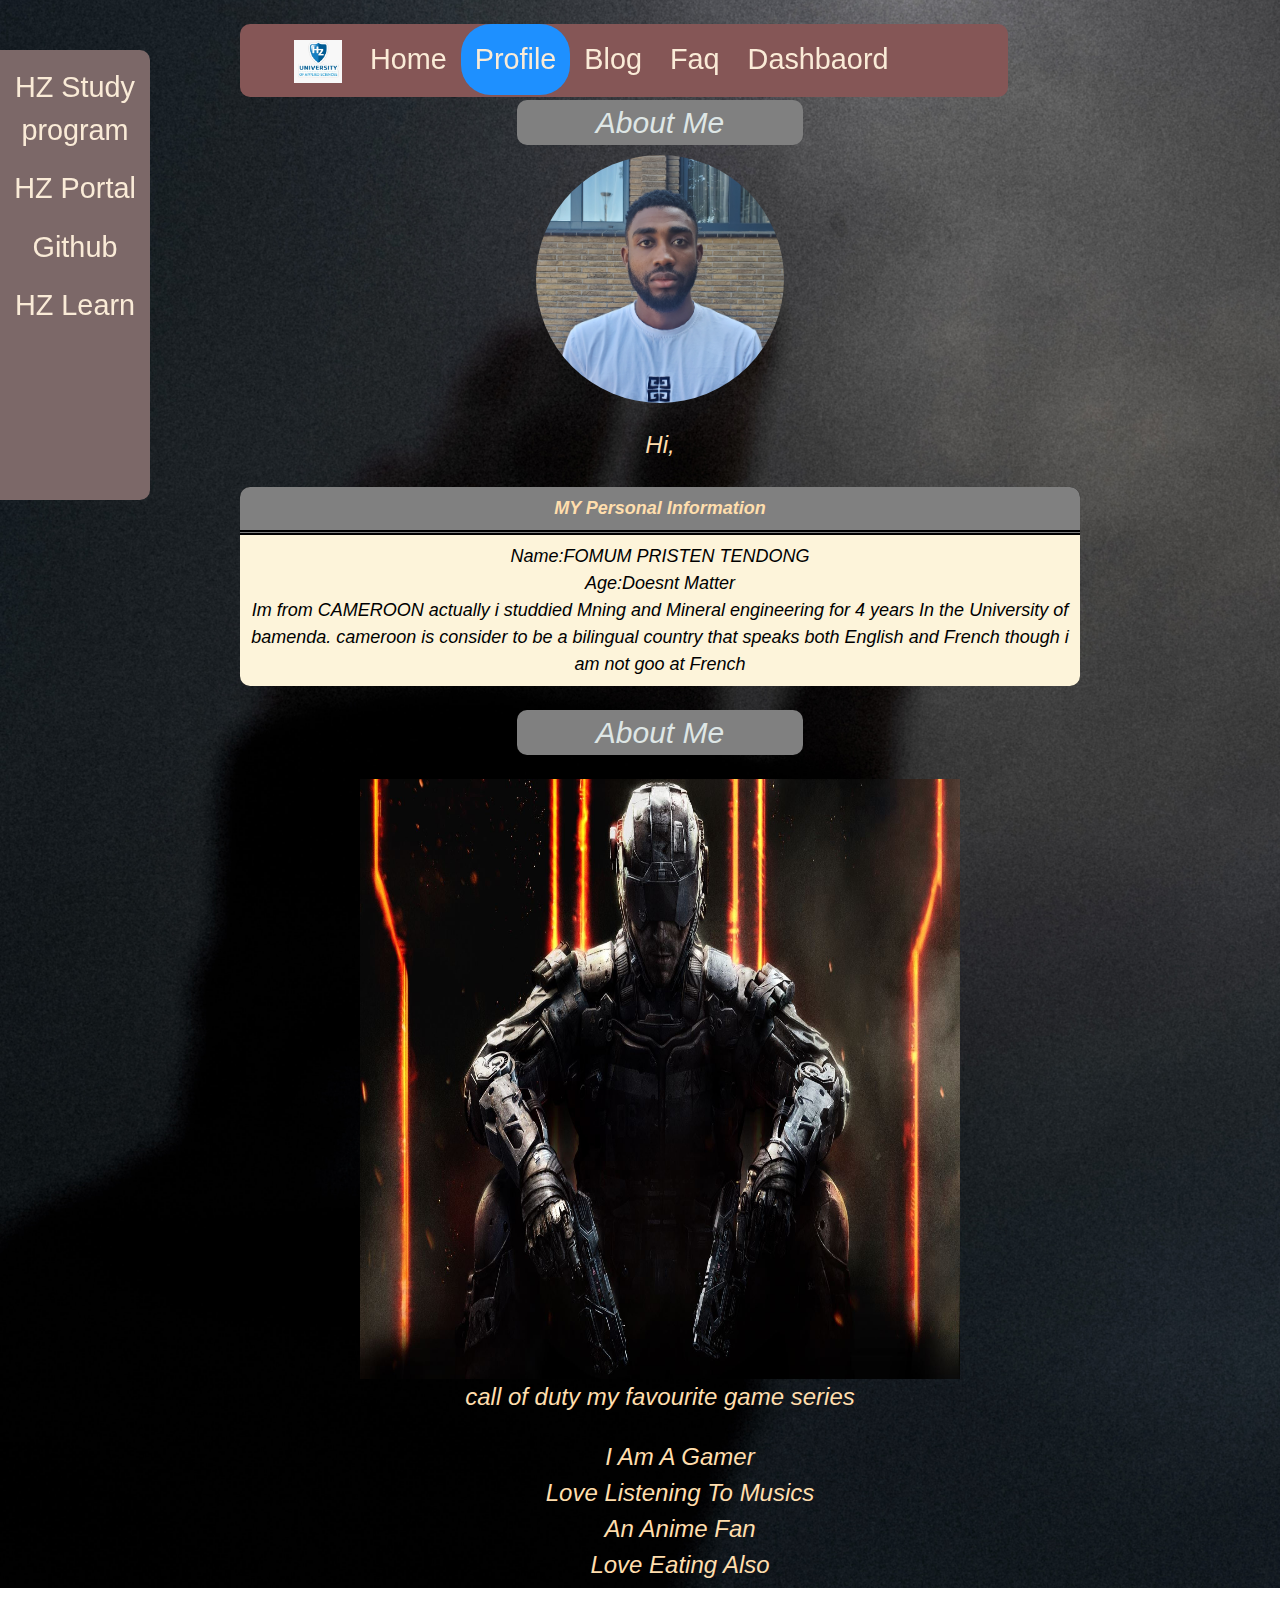
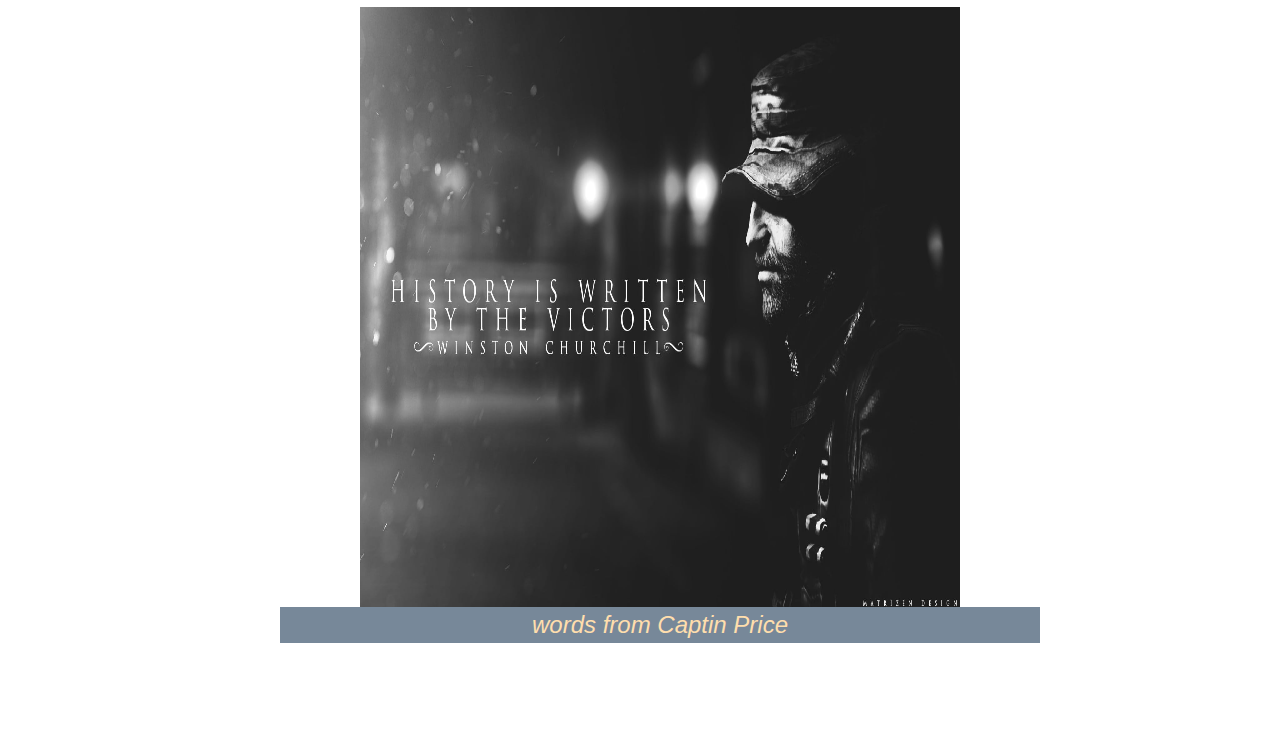
<file: profile.html>
<!DOCTYPE html>
<html lang="en">
<head>
    <title>My Profile</title>
    <meta name="viewport" content="width=device-width, initial-scale=1">
    <link rel="stylesheet" href="https://www.w3schools.com/w3css/4/w3.css">
    <link rel="stylesheet" type="text/css" href="css/style.css">
    <link rel="stylesheet" type="text/css" href="css/body.css">
    <link rel="stylesheet" type="text/css" href="css/profile.css">
    <link rel="stylesheet" type="text/css" href="css/table.css">
</head>

<body>
    <div class="parent">
        <nav class="nav">
            <ul>
                <li>
                    <a href="#">
                        <img class="pic" src="img/hz.png" alt="hz logo" />
                    </a>
                </li>
                <li><a href="index.html">Home</a></li>
                <li><a href="#" style="background-color: dodgerblue; border-radius:30px;">Profile</a></li>
                <li><a href="blog.html">blog</a></li>
                <li><a href="faq.html">faq</a></li>
                <li><a href="dashboard.html">dashbaord</a></li>
          
            </ul>
            <p></p>
            <div class="sidenav">


                <a href="https://hz.nl/en/study-information" target="_blank">HZ Study program</a>
                <a href="https://portal.hz.nl/en/" target="_blank">HZ Portal</a>
                <a href=" https://learn.hz.nl/my/" target="_blank">Github</a>
                <a href="https://github.com/" target="_blank">HZ Learn</a>

            </div>
        </nav>
        <center>
            <h1><i class="ion-man"></h1>
            <section class="about" id="about">
                <h2 class="heading">About Me</h2>
                <img id="profile" src="img/pristen1.jpg" alt="Pristen">
            </section>
            <main>
                <article>
                    <p>Hi,</p>
                    <div>
                        <table>
                            <tr>
                                <th class="th1"> MY Personal Information</th>
                               
                            </tr>
                    <td class="td1">
                       Name:FOMUM PRISTEN TENDONG<br />
                      Age:Doesnt Matter<br />
                  
                    Im from CAMEROON
                    actually i studdied Mning and Mineral engineering  for 4 years
                    In the University  of bamenda. cameroon is consider to be a bilingual
                    country that speaks both English and French  though i am not goo at French
                   </td>
                </table>
            </div>

            <p></p>
            <article>

                <h2>About Me</h2>
                <figure>
                    <img src="img/cod.jpg" alt="call of duty" />
                    <figcaption><em>call of duty my favourite game series</em></figcaption>
                    <ul>

                        <li>i am a gamer</li>
                        <li>love listening to musics</li>
                        <li> an Anime fan</li>
                        <li>love eating also</li>
                    </ul>

                    <img src="img/cod2.jpg" alt="call of duty" />
                    <figcaption style="background-color:lightslategray;" ><em>words from Captin Price</em></figcaption>
                </figure>

            </article>
        </center>
        </p>
    </div>
</body>
</file>
<file: css/style.css>
﻿
img {
    width: 600px;
    height: 600px;
    align-content:center;
}

.nav ul {
    position:fixed;
    width: 60%;
    top:0;
    list-style-type: none;
    overflow: hidden;
    background-color:#855656;
    text-transform: uppercase;
    border-radius: 10px
   
    
    
}

    .nav ul li {
        display: inline;
        float: left;
        text-align: right;
       
      
    }

        .nav ul li a {
            display: block;
            padding: 8px;
            text-align: center;
            color:black;
            padding: 14px;
            text-decoration: none;
            float: right;
            color:antiquewhite;
        }

            .nav ul li a:hover {
                background-color:#89b4ad;
                border-radius:25px;
            
            }

.nav img {
    height:1.5em;
    width:auto;
}

.active {
    background-color: pink;

}
a{
    color:palevioletred
}

.sidenav {
    padding: 10px;
    height: 50%;
    width: 150px;
    position: fixed;
    z-index: 1;
    top: 50px;
    left: 0px;
    background-color: #7c6868;
    overflow-x: hidden;
    font-size: 24px;
    border-radius: 0px 10px 10px 0px;
}

    .sidenav  a {
        text-decoration: none;
        color:antiquewhite;
        display: block;
        padding-block:6px 9px;
    
    }

        .sidenav a:hover {
            color: deepskyblue;
            background-color: #89b4ad;
            border-radius: 25px;
            color: lightpink;
        }
</file>
<file: css/body.css>
body {
    font-size: large;
    background-image: url(../img/bgphoto.jpg);
    background-repeat: no-repeat;
    background-size: cover;
    background-attachment: fixed;
    background-position:center;
    color: navajowhite;
    margin: 100px;
    padding-left: 140px;
    padding-right: 100px;
    text-transform: none;
    
}
.parent{
    position:relative;
    
}
h1 {
    color: #d5d7d8;
    font-family: 'Segoe UI', Tahoma, Geneva, Verdana, sans-serif;
    background-color: #808080;
    border-radius: 10px;
    margin-left: 33%;
    margin-right: 33%;
}
h2 {
    color: #dee6e5;
    background-color: #808080;
    border-radius: 10px;
    margin-left: 33%;
    margin-right: 33%;
}
h3 {
    color: #d5d7d8;
    
}
a{
    font-family:'Segoe UI', Tahoma, Geneva, Verdana, sans-serif;
    font-size:larger;
   
}
.figure img{
    width:contain;
    height:auto;
    border-radius:10px
}
li {
    
    list-style: none;
    text-transform: capitalize;
}
h1.m2{
   background-color:ActiveCaption;
    margin:0px;
    
}
</file>
<file: css/profile.css>
#profile {
    border-radius: 1000px;
    width: 248.4375px;
    height: 248.4375px;
}

body {
    font-family: Arial, Helvetica, sans-serif;
  
   
}
</file>
<file: css/table.css>
table {
    font-family: arial, sans-serif;
    border-collapse: collapse;
    width: 100%;
    font-size:large;
    width: 100%;
    height:auto;
   
}


td, th {
    
    text-align: left;
    padding: 8px;
    border: 1px solid white;
   
}

tr, td {
    background-color: black;
}
div{
    text-align:center;
   
    font-size:x-large;
    
}
hm{
    text-align:center;
}
#myProgress {
    width: 100%;
    background-color: #ddd;
    border-radius: 10px;
}

#myBar {
    width: 10%;
    height: 13px;
    background-color: #04AA6D;
    border-radius: 10px;
}
th.tp1 {
    border-radius: 10px 10px 0px 0px;
    border-style: none;
    background-color: #808080;
    text-align: center;
    border-bottom-style: double;
    border-bottom-color:black;
    border-bottom-width:thick;
}

td.bt1 {
    border-radius: 0px 0px 10px 10px;
    border-style: none;
    background-color: #FDF4DA;
    text-align: center;
    color: #000000;
    text-align:center;

}
th.th1 {
    border-radius: 10px 10px 0px 0px;
    border-style: none;
    background-color: #808080;
    text-align: center;
    border-bottom-style: double;
    border-bottom-color: black;
    border-bottom-width: thick;
}

td.td1 {
    border-radius: 0px 0px 10px 10px;
    border-style: none;
    background-color: #FDF4DA;
    text-align: center;
    color: #000000;
    text-align: center;
}
th.th4 {
    border-radius: 10px 10px 0px 0px;
    border-style: none;
    background-color: #808080;
    text-align: center;
    border-bottom-style: double;
    border-bottom-color: black;
    border-bottom-width: thick;
}



th.th3 {
    border-radius: 10px 10px 0px 0px;
    border-style: none;
    background-color: #808080;
    text-align: center;
    border-bottom-style: double;
    border-bottom-color: black;
    border-bottom-width: thick;
    ;
}
td.td5 {
    border-radius: 0px 0px 10px 10px;
    border-style: none;
    background-color: #FDF4DA;
    text-align: center;
    color: #000000;
    text-align: center;
}
table.vs{
    background-color:aliceblue;
}

div.back {
    text-align: left;
}

div.btn button {
    transition-duration: 0.4s;
    border-radius: 7px;
    padding: 4px;
    margin: 10px;
    width:50%;

}
div.back button {
    background-color:#875959;
    border-radius:15px;
    color:antiquewhite;
    padding: 10px;
    font-size: 25px;
}

    div.btn button.b2:hover {
        background-color:crimson; 
        color: white;
        font-family:'Lucida Sans', 'Lucida Sans Regular', 'Lucida Grande', 'Lucida Sans Unicode', Geneva, Verdana, sans-serif;
    }
    div.btn button.b1:hover {
        background-color: #4CAF50; /* Green */
        color: antiquewhite;
        font-family: 'Lucida Sans', 'Lucida Sans Regular', 'Lucida Grande', 'Lucida Sans Unicode', Geneva, Verdana, sans-serif;
        
    }
    div.btn button.b3:hover {
        background-color: aquamarine;
        color: black;
        font-family: 'Lucida Sans', 'Lucida Sans Regular', 'Lucida Grande', 'Lucida Sans Unicode', Geneva, Verdana, sans-serif;
    }
    div.btn button.b4:hover {
        background-color: palevioletred;
        color: darkviolet;
        font-family: 'Lucida Sans', 'Lucida Sans Regular', 'Lucida Grande', 'Lucida Sans Unicode', Geneva, Verdana, sans-serif;
    }
    div.btn button.b5:hover {
        background-color: yellowgreen;
        color: orangered;
        font-family: 'Lucida Sans', 'Lucida Sans Regular', 'Lucida Grande', 'Lucida Sans Unicode', Geneva, Verdana, sans-serif;
    }
    div.btn button.b6:hover {
        background-color: orange;
        color: hotpink;
        font-family: 'Lucida Sans', 'Lucida Sans Regular', 'Lucida Grande', 'Lucida Sans Unicode', Geneva, Verdana, sans-serif;
    }
    div.btn button.b7:hover {
        background-color: lightsalmon;
        color: black;
        font-family: 'Lucida Sans', 'Lucida Sans Regular', 'Lucida Grande', 'Lucida Sans Unicode', Geneva, Verdana, sans-serif;
    }
</file>
<file: css/arc.css>
﻿.arc1 {
    padding: 5px;
    background-color:#fbebfb;
    margin-left:10px;
    margin-right:10px;
    font-size:20px;
    border-radius:10px;
}

  .arc1 h1{
        margin: 10px;
        padding: 5px;
    }

.arc3 {
    background:gray;
    padding:10px;
    margin:10px;
    color:white;
   
}

.arc5 {
    background: #f5e1a3;
    padding: 10px;
    margin: 10px;
    color:black;
}
.arc6 {
    background: #746363;
    padding: 10px;
    margin: 10px;
    color:black;
}
.arc9 {
    background: #677374;
    padding: 10px;
    margin:10px;
    
}
h1, h2 {
    text-transform: capitalize;
    color: hotpink;
    font-family: 'Segoe UI', Tahoma, Geneva, Verdana, sans-serif;
}
</file>
